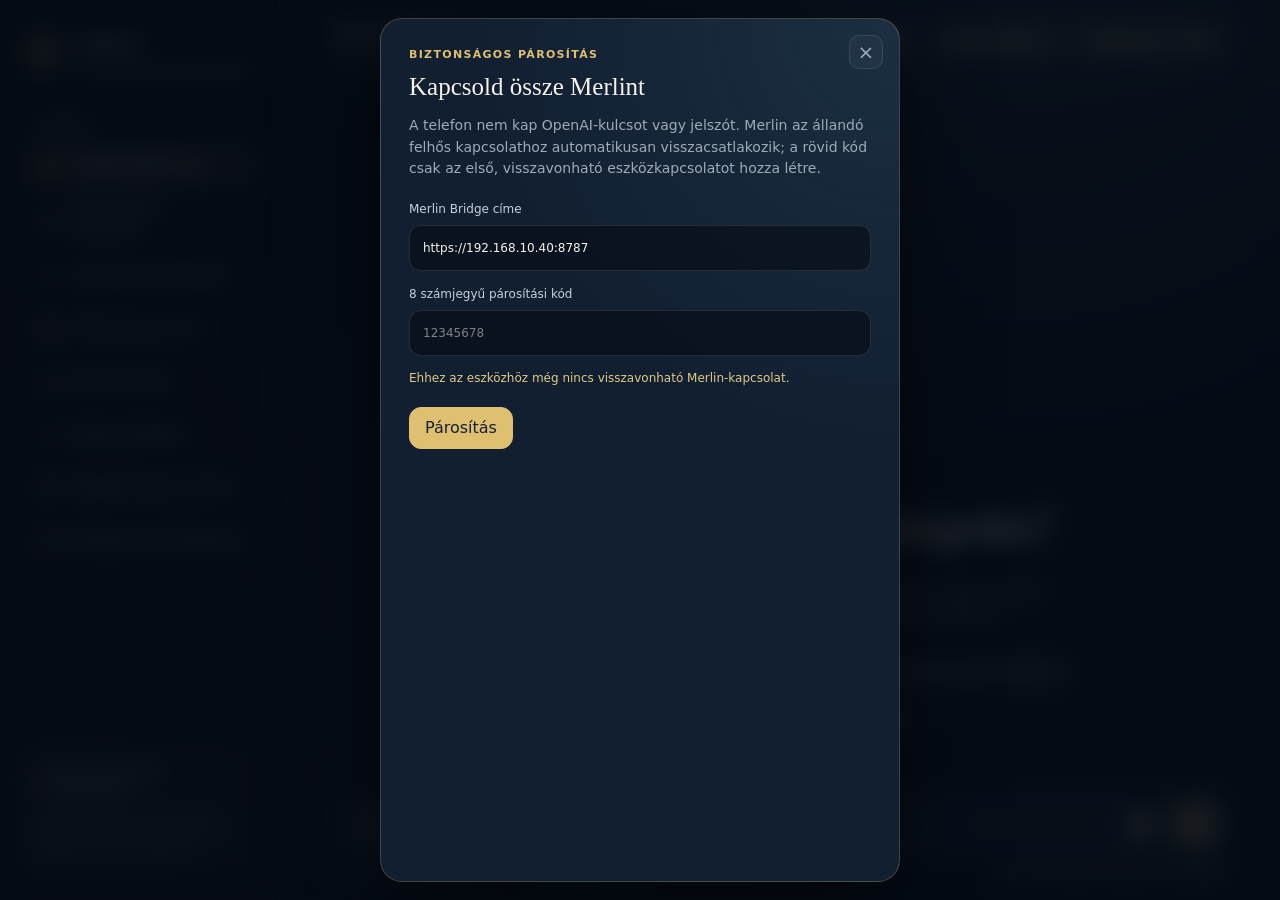
<file: index.html>
<!DOCTYPE html><html lang="hu"><head><meta charSet="utf-8"/><meta name="viewport" content="width=device-width, initial-scale=1"/><link rel="stylesheet" href="./assets/index-_eXHFi72.css" data-rsc-css-href="./assets/index-_eXHFi72.css" data-precedence="vite-rsc/importer-resources"/><link rel="modulepreload" href="./assets/layout-segment-context-C3D1Ju8n.js" crossorigin=""/><link rel="modulepreload" href="./assets/rolldown-runtime-S-ySWqyJ.js" crossorigin=""/><link rel="modulepreload" href="./assets/index-k6g_TwNm.js" crossorigin=""/><link rel="modulepreload" href="./assets/framework-CXnKph_e.js" crossorigin=""/><link rel="modulepreload" href="./assets/MerlinClient-x7EN8ZZr.js" crossorigin=""/><title>Merlin — személyes kabinetfőnök</title><meta name="description" content="Mobil kabinetfőnök szerveroldali előzményekkel, teljes szöveges kereséssel és felügyelt műveletekkel."/><meta name="application-name" content="Merlin"/><meta property="og:title" content="Merlin — személyes kabinetfőnök"/><meta property="og:description" content="Korábbi beszélgetések, teljes szöveges keresés és külön jóváhagyáshoz kötött írási műveletek."/><meta property="og:type" content="website"/><meta property="og:locale" content="hu_HU"/><meta property="og:image" content="https://disputa.github.io/merlin-kabinetfonok-pwa/merlin-social-v1.png"/><meta property="og:image:width" content="1672"/><meta property="og:image:height" content="941"/><meta property="og:image:alt" content="Merlin mobilalkalmazás beszélgetési előzményekkel és felügyelt jogosultságokkal"/><meta name="twitter:card" content="summary_large_image"/><meta name="twitter:title" content="Merlin — személyes kabinetfőnök"/><meta name="twitter:description" content="Korábbi beszélgetések, teljes szöveges keresés és felügyelt műveletek."/><meta name="twitter:image" content="https://disputa.github.io/merlin-kabinetfonok-pwa/merlin-social-v1.png"/><link rel="icon" href="https://disputa.github.io/merlin-kabinetfonok-pwa/icon-192.png"/><link rel="apple-touch-icon" href="https://disputa.github.io/merlin-kabinetfonok-pwa/icon-192.png"/><link rel="manifest" href="https://disputa.github.io/merlin-kabinetfonok-pwa/manifest.webmanifest"/><meta name="theme-color" content="#101c2d"/><meta name="color-scheme" content="dark"/><meta http-equiv="Content-Security-Policy" content="default-src &#x27;self&#x27;; base-uri &#x27;none&#x27;; object-src &#x27;none&#x27;; frame-ancestors &#x27;none&#x27;; form-action &#x27;self&#x27;; script-src &#x27;self&#x27; &#x27;unsafe-inline&#x27;; style-src &#x27;self&#x27; &#x27;unsafe-inline&#x27;; img-src &#x27;self&#x27; data: blob:; font-src &#x27;self&#x27;; manifest-src &#x27;self&#x27;; connect-src &#x27;self&#x27; https://merlin-35-238-127-54.sslip.io https://192.168.10.40:8787 https://192.168.1.66:8787 http://127.0.0.1:8787 http://localhost:8787;"/><script>self.__VINEXT_RSC_PARAMS__={}</script><script>self.__VINEXT_RSC_NAV__={"pathname":"/","searchParams":[]}</script><link rel="modulepreload" href="./assets/index-k6g_TwNm.js" />
</head><body><div class="app-shell"><aside class="sidebar"><div class="brand"><div class="brand-mark" aria-hidden="true">M</div><div class="brand-copy"><strong>Merlin</strong><span>Professzionális kabinetfőnök</span></div></div><p class="nav-label">Főmenü</p><nav class="nav-list" aria-label="Főmenü"><button class="nav-item active" type="button"><span class="nav-icon" aria-hidden="true">◉</span>Beszélj Merlinnel</button><button class="nav-item " type="button"><span class="nav-icon" aria-hidden="true">◫</span>Pénzügyek / Marveen</button><button class="nav-item " type="button"><span class="nav-icon" aria-hidden="true">◇</span>Levelek és teendők</button><button class="nav-item " type="button"><span class="nav-icon" aria-hidden="true">▤</span>Dokumentumok</button><button class="nav-item " type="button"><span class="nav-icon" aria-hidden="true">◷</span>Előzmények</button><button class="nav-item " type="button"><span class="nav-icon" aria-hidden="true">✓</span>Jogosultságok</button><button class="nav-item " type="button"><span class="nav-icon" aria-hidden="true">⛨</span>UNION Green Invest</button><button class="nav-item" type="button"><span class="nav-icon" aria-hidden="true">⇄</span>Bridge és értesítések</button></nav><div class="sidebar-foot"><div class="online disconnected"><span class="online-dot" aria-hidden="true"></span>Merlin-kapcsolat előkészítése</div><p class="security-note">Merlin a titkosított, állandó felhős Bridge-et keresi; OpenAI-kulcsot és jelszót nem tárol a telefonon.</p></div></aside><main class="main"><header class="topbar"><div class="mobile-brand"><div class="brand-mark" aria-hidden="true">M</div>Merlin</div><div class="topbar-copy"><h2 class="topbar-title">Beszélj Merlinnel</h2><p class="topbar-subtitle">Írásban vagy hanggal, közvetlenül</p></div><div class="topbar-actions"><button class="view-toggle" type="button">Pénzügyek</button><button class="connection-button disconnected" type="button">Kapcsolódás</button><button class="install-button" type="button" disabled="" title="A böngésző menüjéből is telepíthető">Telepíthető PWA</button></div></header><section class="conversation" aria-live="polite"><div class="welcome"><div class="welcome-orbit" aria-hidden="true">M</div><h1>Miben lehetek a segítségedre?</h1><p>Írj, vagy érintsd meg a mikrofont. Merlin egy helyen fogja össze a napi teendőket, projekteket és pénzügyi áttekintéseket.</p><div class="quick-actions" aria-label="Gyors kérdések"><button class="quick-action" type="button">Mi a legfontosabb dolgom ma?</button><button class="quick-action" type="button">Mit tudunk az UNION biztosításról?</button><button class="quick-action" type="button">Készíts rövid reggeli eligazítást.</button></div></div></section><footer class="composer-wrap"><form class="composer"><input class="visually-hidden" type="file" accept="image/*" multiple=""/><button class="round-button attachment" type="button" aria-label="Fotó vagy képernyőkép csatolása" title="Fotó vagy képernyőkép csatolása">＋</button><textarea aria-label="Üzenet Merlinnek" placeholder="Írj Merlinnek…" rows="1"></textarea><button class="round-button voice " type="button" aria-label="Folyamatos hangbevitel indítása" title="Folyamatos, többmondatos diktálás indítása">●</button><button class="round-button send" type="submit" aria-label="Üzenet elküldése" disabled="">↑</button></form><div class="composer-meta"><span>A mikrofon csak érintésre indul, a nyers hangot nem tároljuk.</span><span class="prototype-badge">v0.4.1 · automatikus kapcsolat-helyreállítás</span></div></footer></main><nav class="mobile-nav" aria-label="Mobil főmenü"><button class="active" type="button"><span aria-hidden="true">◉</span>Beszélgetés</button><button class="" type="button"><span aria-hidden="true">◷</span>Előzmények</button><button class="" type="button"><span aria-hidden="true">◇</span>Levelek</button><button class="" type="button"><span aria-hidden="true">✓</span>Jogok</button></nav></div><script id="_R_">import("./assets/index-k6g_TwNm.js")</script></body></html><script>self.__VINEXT_RSC_CHUNKS__=self.__VINEXT_RSC_CHUNKS__||[];self.__VINEXT_RSC_CHUNKS__.push("2:I[\"27c42e032d56\",[],\"Children\",1]\n3:I[\"3604f83de968\",[],\"LayoutSegmentProvider\",1]\n4:I[\"27c42e032d56\",[],\"Slot\",1]\n5:I[\"d4e6a006cbb8\",[],\"RedirectBoundary\",1]\n:HL[\"./assets/index-_eXHFi72.css\",\"style\"]\n")</script><script>self.__VINEXT_RSC_CHUNKS__=self.__VINEXT_RSC_CHUNKS__||[];self.__VINEXT_RSC_CHUNKS__.push("0:{\"__route\":\"route:/\",\"__interceptionContext\":null,\"__layoutIds\":[\"layout:/\"],\"__rootLayout\":\"/\",\"page:/\":\"$L1\",\"layout:/\":[[[[\"$\",\"link\",\"css:./assets/index-_eXHFi72.css\",{\"rel\":\"stylesheet\",\"precedence\":\"vite-rsc/importer-resources\",\"href\":\"./assets/index-_eXHFi72.css\",\"data-rsc-css-href\":\"./assets/index-_eXHFi72.css\"}],\"$undefined\"],[\"$\",\"html\",null,{\"lang\":\"hu\",\"children\":[[\"$\",\"head\",null,{\"children\":[\"$\",\"meta\",null,{\"httpEquiv\":\"Content-Security-Policy\",\"content\":\"default-src 'self'; base-uri 'none'; object-src 'none'; frame-ancestors 'none'; form-action 'self'; script-src 'self' 'unsafe-inline'; style-src 'self' 'unsafe-inline'; img-src 'self' data: blob:; font-src 'self'; manifest-src 'self'; connect-src 'self' https://merlin-35-238-127-54.sslip.io https://192.168.10.40:8787 https://192.168.1.66:8787 http://127.0.0.1:8787 http://localhost:8787;\"}]}],[\"$\",\"body\",null,{\"children\":[\"$\",\"$L2\",null,{}]}]]}]],null],\"route:/\":[[[\"$\",\"meta\",null,{\"charSet\":\"utf-8\"}],[[\"$\",\"title\",\"0\",{\"children\":\"Merlin — személyes kabinetfőnök\"}],[\"$\",\"meta\",\"1\",{\"name\":\"description\",\"content\":\"Mobil kabinetfőnök szerveroldali előzményekkel, teljes szöveges kereséssel és felügyelt műveletekkel.\"}],[\"$\",\"meta\",\"2\",{\"name\":\"application-name\",\"content\":\"Merlin\"}],[\"$\",\"meta\",\"3\",{\"property\":\"og:title\",\"content\":\"Merlin — személyes kabinetfőnök\"}],[\"$\",\"meta\",\"4\",{\"property\":\"og:description\",\"content\":\"Korábbi beszélgetések, teljes szöveges keresés és külön jóváhagyáshoz kötött írási műveletek.\"}],[\"$\",\"meta\",\"5\",{\"property\":\"og:type\",\"content\":\"website\"}],[\"$\",\"meta\",\"6\",{\"property\":\"og:locale\",\"content\":\"hu_HU\"}],[\"$\",\"meta\",\"7\",{\"property\":\"og:image\",\"content\":\"https://disputa.github.io/merlin-kabinetfonok-pwa/merlin-social-v1.png\"}],[\"$\",\"meta\",\"8\",{\"property\":\"og:image:width\",\"content\":\"1672\"}],[\"$\",\"meta\",\"9\",{\"property\":\"og:image:height\",\"content\":\"941\"}],[\"$\",\"meta\",\"10\",{\"property\":\"og:image:alt\",\"content\":\"Merlin mobilalkalmazás beszélgetési előzményekkel és felügyelt jogosultságokkal\"}],[\"$\",\"meta\",\"11\",{\"name\":\"twitter:card\",\"content\":\"summary_large_image\"}],[\"$\",\"meta\",\"12\",{\"name\":\"twitter:title\",\"content\":\"Merlin — személyes kabinetfőnök\"}],[\"$\",\"meta\",\"13\",{\"name\":\"twitter:description\",\"content\":\"Korábbi beszélgetések, teljes szöveges keresés és felügyelt műveletek.\"}],[\"$\",\"meta\",\"14\",{\"name\":\"twitter:image\",\"content\":\"https://disputa.github.io/merlin-kabinetfonok-pwa/merlin-social-v1.png\"}],[\"$\",\"link\",\"15\",{\"rel\":\"icon\",\"href\":\"https://disputa.github.io/merlin-kabinetfonok-pwa/icon-192.png\"}],[\"$\",\"link\",\"16\",{\"rel\":\"apple-touch-icon\",\"href\":\"https://disputa.github.io/merlin-kabinetfonok-pwa/icon-192.png\"}],[\"$\",\"link\",\"17\",{\"rel\":\"manifest\",\"href\":\"https://disputa.github.io/merlin-kabinetfonok-pwa/manifest.webmanifest\"}]],[[\"$\",\"meta\",\"0\",{\"name\":\"viewport\",\"content\":\"width=device-width, initial-scale=1\"}],[\"$\",\"meta\",\"1\",{\"name\":\"theme-color\",\"content\":\"#101c2d\"}],[\"$\",\"meta\",\"2\",{\"name\":\"color-scheme\",\"content\":\"dark\"}]]],[\"$\",\"$L3\",null,{\"segmentMap\":{\"children\":[]},\"children\":[\"$\",\"$L4\",null,{\"id\":\"layout:/\",\"parallelSlots\":\"$undefined\",\"children\":[\"$\",\"$L5\",null,{\"children\":[\"$\",\"$L3\",null,{\"segmentMap\":{\"children\":[]},\"children\":[\"$\",\"$L4\",null,{\"id\":\"page:/\"}]}]}]}]}]],\"__layoutFlags\":{\"layout:/\":\"s\"},\"__artifactCompatibility\":{\"schemaVersion\":1,\"graphVersion\":\"app-route-graph:4uhn5s1wvoptc\",\"deploymentVersion\":\"ee4eaf55-7288-4d01-b23e-b67e3c8ff090\",\"appElementsSchemaVersion\":1,\"rscPayloadSchemaVersion\":1,\"rootBoundaryId\":\"/\",\"renderEpoch\":null}}\n")</script><script>self.__VINEXT_RSC_CHUNKS__=self.__VINEXT_RSC_CHUNKS__||[];self.__VINEXT_RSC_CHUNKS__.push("6:I[\"8bf41e5bb444\",[],\"MerlinClient\",1]\n1:[\"$\",\"$L6\",null,{}]\n")</script><script>self.__VINEXT_RSC_DONE__=true</script>
</file>
<file: assets/index-_eXHFi72.css>
/*! tailwindcss v4.2.1 | MIT License | https://tailwindcss.com */
@layer theme{:root,:host{--font-sans:ui-sans-serif, system-ui, sans-serif, "Apple Color Emoji", "Segoe UI Emoji", "Segoe UI Symbol", "Noto Color Emoji";--font-mono:ui-monospace, SFMono-Regular, Menlo, Monaco, Consolas, "Liberation Mono", "Courier New", monospace;--spacing:.25rem;--default-font-family:var(--font-sans);--default-mono-font-family:var(--font-mono)}}@layer base{*,:after,:before,::backdrop{box-sizing:border-box;border:0 solid;margin:0;padding:0}::file-selector-button{box-sizing:border-box;border:0 solid;margin:0;padding:0}html,:host{-webkit-text-size-adjust:100%;tab-size:4;line-height:1.5;font-family:var(--default-font-family,ui-sans-serif, system-ui, sans-serif, "Apple Color Emoji", "Segoe UI Emoji", "Segoe UI Symbol", "Noto Color Emoji");font-feature-settings:var(--default-font-feature-settings,normal);font-variation-settings:var(--default-font-variation-settings,normal);-webkit-tap-highlight-color:transparent}hr{height:0;color:inherit;border-top-width:1px}abbr:where([title]){-webkit-text-decoration:underline dotted;text-decoration:underline dotted}h1,h2,h3,h4,h5,h6{font-size:inherit;font-weight:inherit}a{color:inherit;-webkit-text-decoration:inherit;-webkit-text-decoration:inherit;-webkit-text-decoration:inherit;-webkit-text-decoration:inherit;text-decoration:inherit}b,strong{font-weight:bolder}code,kbd,samp,pre{font-family:var(--default-mono-font-family,ui-monospace, SFMono-Regular, Menlo, Monaco, Consolas, "Liberation Mono", "Courier New", monospace);font-feature-settings:var(--default-mono-font-feature-settings,normal);font-variation-settings:var(--default-mono-font-variation-settings,normal);font-size:1em}small{font-size:80%}sub,sup{vertical-align:baseline;font-size:75%;line-height:0;position:relative}sub{bottom:-.25em}sup{top:-.5em}table{text-indent:0;border-color:inherit;border-collapse:collapse}:-moz-focusring{outline:auto}progress{vertical-align:baseline}summary{display:list-item}ol,ul,menu{list-style:none}img,svg,video,canvas,audio,iframe,embed,object{vertical-align:middle;display:block}img,video{max-width:100%;height:auto}button,input,select,optgroup,textarea{font:inherit;font-feature-settings:inherit;font-variation-settings:inherit;letter-spacing:inherit;color:inherit;opacity:1;background-color:#0000;border-radius:0}::file-selector-button{font:inherit;font-feature-settings:inherit;font-variation-settings:inherit;letter-spacing:inherit;color:inherit;opacity:1;background-color:#0000;border-radius:0}:where(select:is([multiple],[size])) optgroup{font-weight:bolder}:where(select:is([multiple],[size])) optgroup option{padding-inline-start:20px}::file-selector-button{margin-inline-end:4px}::placeholder{opacity:1}@supports (not ((-webkit-appearance:-apple-pay-button))) or (contain-intrinsic-size:1px){::placeholder{color:currentColor}@supports (color:color-mix(in lab, red, red)){::placeholder{color:color-mix(in oklab, currentcolor 50%, transparent)}}}textarea{resize:vertical}::-webkit-search-decoration{-webkit-appearance:none}::-webkit-date-and-time-value{min-height:1lh;text-align:inherit}::-webkit-datetime-edit{display:inline-flex}::-webkit-datetime-edit-fields-wrapper{padding:0}::-webkit-datetime-edit{padding-block:0}::-webkit-datetime-edit-year-field{padding-block:0}::-webkit-datetime-edit-month-field{padding-block:0}::-webkit-datetime-edit-day-field{padding-block:0}::-webkit-datetime-edit-hour-field{padding-block:0}::-webkit-datetime-edit-minute-field{padding-block:0}::-webkit-datetime-edit-second-field{padding-block:0}::-webkit-datetime-edit-millisecond-field{padding-block:0}::-webkit-datetime-edit-meridiem-field{padding-block:0}::-webkit-calendar-picker-indicator{line-height:1}:-moz-ui-invalid{box-shadow:none}button,input:where([type=button],[type=reset],[type=submit]){appearance:button}::file-selector-button{appearance:button}::-webkit-inner-spin-button{height:auto}::-webkit-outer-spin-button{height:auto}[hidden]:where(:not([hidden=until-found])){display:none!important}}@layer components;@layer utilities{.visible{visibility:visible}.static{position:static}.start{inset-inline-start:var(--spacing)}.block{display:block}}:root{--ink:#f6f3ec;--muted:#9eabba;--navy:#0a1421;--navy-raised:#101c2d;--panel:#121f31d1;--panel-strong:#18283e;--line:#e5dabe21;--gold:#dfc070;--gold-strong:#f1d68a;--sage:#7eb6a5;--danger:#ee8d7d}*{box-sizing:border-box}html{background:var(--navy);min-height:100%}body{min-height:100vh;color:var(--ink);background:radial-gradient(circle at 80% -15%, #385d7959, transparent 42%), radial-gradient(circle at -10% 80%, #8b6c3126, transparent 40%), var(--navy);-webkit-font-smoothing:antialiased;margin:0;font-family:Inter,ui-sans-serif,system-ui,-apple-system,BlinkMacSystemFont,Segoe UI,sans-serif}button,textarea,input{font:inherit}button{color:inherit}button:focus-visible,textarea:focus-visible,input:focus-visible{outline-offset:3px;outline:3px solid #f1d68a6b}.app-shell{grid-template-columns:280px minmax(0,1fr);min-height:100dvh;display:grid}.sidebar{border-right:1px solid var(--line);-webkit-backdrop-filter:blur(20px);backdrop-filter:blur(20px);background:#07101bb8;flex-direction:column;height:100vh;padding:28px 22px;display:flex;position:sticky;top:0}.brand{align-items:center;gap:13px;margin-bottom:36px;display:flex}.brand-mark{width:46px;height:46px;color:var(--gold-strong);background:linear-gradient(145deg,#dfc0702e,#dfc07008);border:1px solid #f1d68a66;border-radius:15px;place-items:center;font-family:Georgia,Times New Roman,serif;font-size:25px;display:grid;box-shadow:inset 0 1px #ffffff14}.brand-copy strong{letter-spacing:.02em;font-family:Georgia,Times New Roman,serif;font-size:21px;font-weight:500;display:block}.brand-copy span{color:var(--muted);margin-top:2px;font-size:12px;display:block}.nav-label{color:#6f7e8f;letter-spacing:.12em;text-transform:uppercase;margin:0 10px 10px;font-size:11px;font-weight:700}.nav-list{gap:7px;display:grid}.nav-item{width:100%;min-height:46px;color:var(--muted);cursor:pointer;text-align:left;background:0 0;border:1px solid #0000;border-radius:13px;align-items:center;gap:12px;padding:0 13px;display:flex}.nav-item.active{color:var(--ink);background:#dfc07014;border-color:#dfc07029}.nav-icon{width:24px;height:24px;color:var(--gold);place-items:center;font-size:17px;display:grid}.sidebar-foot{border:1px solid var(--line);background:#ffffff06;border-radius:14px;margin-top:auto;padding:14px}.online{color:#c5d8d2;align-items:center;gap:8px;font-size:13px;display:flex}.online-dot{background:var(--sage);border-radius:50%;width:8px;height:8px;box-shadow:0 0 0 4px #7eb6a51f}.online.disconnected .online-dot,.online.error .online-dot{background:#b18d72;box-shadow:0 0 0 4px #b18d721f}.online.checking .online-dot{background:var(--gold);animation:1.4s infinite pulse}.security-note{color:#7f8d9d;margin:9px 0 0;font-size:11px;line-height:1.45}.main{grid-template-rows:auto 1fr auto;min-width:0;min-height:100dvh;display:grid}.topbar{border-bottom:1px solid var(--line);justify-content:space-between;align-items:center;gap:20px;min-height:74px;padding:15px clamp(20px,4vw,54px);display:flex}.topbar-title{margin:0;font-family:Georgia,Times New Roman,serif;font-size:20px;font-weight:500}.topbar-subtitle{color:var(--muted);margin:4px 0 0;font-size:12px}.topbar-actions{align-items:center;gap:9px;display:flex}.view-toggle,.connection-button,.install-button{min-height:38px;color:var(--gold-strong);cursor:pointer;background:#dfc07014;border:1px solid #dfc0703d;border-radius:11px;padding:0 14px}.view-toggle{color:#dce6ef;border-color:var(--line);background:#ffffff09}.connection-button.ready{color:#cce6de;background:#7eb6a51f;border-color:#7eb6a56b}.connection-backdrop{z-index:50;-webkit-backdrop-filter:blur(12px);backdrop-filter:blur(12px);background:#040a12c7;place-items:center;padding:18px;display:grid;position:fixed;inset:0}.connection-panel{box-sizing:border-box;overscroll-behavior:contain;-webkit-overflow-scrolling:touch;touch-action:pan-y;background:radial-gradient(circle at 100% 0,#456c8533,#0000 42%),#111f31;border:1px solid #dfc0703d;border-radius:22px;width:min(520px,100%);height:calc(100dvh - 36px);padding:28px;position:relative;overflow-y:auto;box-shadow:0 30px 100px #0000007a}.connection-panel h2{margin:4px 36px 10px 0;font-family:Georgia,Times New Roman,serif;font-size:25px;font-weight:500}.connection-panel>p:not(.connection-kicker,.connection-notice){color:var(--muted);margin:0 0 20px;font-size:14px;line-height:1.55}.connection-kicker{color:var(--gold);letter-spacing:.12em;text-transform:uppercase;margin:0;font-size:11px;font-weight:700}.connection-panel label{color:#c7d1dc;gap:7px;margin-top:14px;font-size:12px;display:grid}.connection-panel input{border:1px solid var(--line);width:100%;min-height:46px;color:var(--ink);background:#050c159e;border-radius:12px;padding:0 13px}.connection-close{border:1px solid var(--line);width:34px;height:34px;color:var(--muted);cursor:pointer;background:#ffffff08;border-radius:10px;font-size:20px;position:absolute;top:16px;right:16px}.connection-notice{color:#e0c985;margin:13px 0 0;font-size:12px;line-height:1.5}.connection-actions{flex-wrap:wrap;gap:9px;margin-top:20px;display:flex}.connection-actions button{cursor:pointer;border-radius:12px;min-height:42px;padding:0 15px}.connection-primary{border:1px solid var(--gold);color:#152035;background:var(--gold)}.connection-secondary{border:1px solid var(--line);color:var(--muted);background:0 0}.push-settings{border-top:1px solid var(--line);gap:15px;margin-top:24px;padding-top:22px;display:grid}.push-settings h3{margin:3px 0 6px;font-size:1.05rem}.push-settings p{color:var(--muted);margin:0;line-height:1.5}.push-toggles{grid-template-columns:repeat(3,minmax(0,1fr));gap:8px;display:grid}.connection-panel .push-toggle{border:1px solid var(--line);color:#dce6ef;border-radius:10px;align-items:center;gap:8px;min-height:42px;padding:8px 10px;font-size:.82rem;display:flex}.connection-panel .push-toggle input{width:18px;min-height:18px;accent-color:var(--gold)}.quiet-hours{grid-template-columns:1fr 1fr;gap:10px;display:grid}.push-enable{min-height:44px;padding:0 16px}.push-callout{border:1px solid var(--gold);color:#152035;background:var(--gold);text-align:left;cursor:pointer;border-radius:15px;gap:5px;width:min(520px,100%);margin:18px auto 4px;padding:15px 18px;display:grid}.push-callout span{color:#0a1421c2;font-size:.84rem}.push-callout.active{color:#dce6ef;background:#7eb6a51a;border-color:#7eb6a57a}.push-callout.active span{color:var(--muted)}.daily-briefing{background:radial-gradient(circle at 90% 0%, #dfc0701f, transparent 42%), var(--panel);border:1px solid #dfc07047;border-radius:20px;gap:18px;padding:clamp(20px,4vw,30px);display:grid}.daily-briefing h2{margin:4px 0 7px;font-family:Georgia,Times New Roman,serif;font-size:clamp(1.45rem,4vw,2rem)}.daily-briefing p{color:var(--muted);margin:0}.daily-briefing-grid{grid-template-columns:repeat(2,minmax(0,1fr));gap:10px;display:grid}.daily-briefing-grid article{border:1px solid var(--line);background:#060f1957;border-radius:13px;gap:3px;padding:15px;display:grid}.daily-briefing-grid strong{color:var(--gold);font-size:1.35rem}.daily-briefing-grid span{color:#e8eef4}.daily-briefing-grid small,.daily-note{color:var(--muted)}.daily-news-links{grid-template-columns:repeat(2,minmax(0,1fr));gap:12px;display:grid}.account-usage-card{border:1px solid var(--line);border-radius:14px;gap:12px;min-width:0;padding:18px;display:grid}.account-usage-card h3{margin:0}.account-usage-card .account-credit-balance{color:var(--gold);font-size:clamp(1.3rem,5vw,1.8rem);font-weight:700}.account-usage-card small{color:var(--muted)}.daily-news-links>div{flex-wrap:wrap;align-items:center;gap:8px;display:flex}.daily-news-links strong{width:100%}.daily-news-links a{border:1px solid var(--line);color:#dce6ef;border-radius:999px;padding:7px 10px;font-size:.82rem;text-decoration:none}.conversation{flex-direction:column;justify-content:flex-end;gap:20px;width:min(900px,100%);min-width:0;max-width:100%;margin:0 auto;padding:clamp(30px,6vh,76px) clamp(18px,4vw,44px) 28px;display:flex}.finance-view{width:min(1120px,100%);margin:0 auto;padding:clamp(24px,4vh,48px) clamp(18px,4vw,44px) 48px;overflow-y:auto}.merlin-opened-notice{width:min(1032px,100% - 36px);color:var(--foreground);background:#252b2ff5;border:1px solid #dfc07080;border-radius:18px;margin:22px auto 0;padding:22px 26px}.merlin-opened-notice h2{margin:5px 0 12px;font-family:Georgia,Times New Roman,serif;font-weight:500}.merlin-opened-notice p{white-space:pre-wrap;line-height:1.55}.merlin-opened-notice small{color:var(--muted);margin-top:14px;display:block}.finance-toolbar{justify-content:space-between;align-items:flex-start;gap:18px;margin-bottom:22px;display:flex}.finance-toolbar h1,.finance-state-card h1{margin:3px 0 0;font-family:Georgia,Times New Roman,serif;font-size:clamp(27px,4vw,39px);font-weight:400}.finance-toolbar-actions{flex-wrap:wrap;justify-content:flex-end;gap:8px;display:flex}.finance-toolbar-actions button,.finance-state-card>button,.finance-state-actions button{color:#162033;background:var(--gold);cursor:pointer;border:1px solid #dfc07052;border-radius:12px;min-height:42px;padding:0 16px}.finance-toolbar-actions button:disabled{cursor:wait;opacity:.62}.finance-kicker{color:var(--gold);letter-spacing:.13em;text-transform:uppercase;margin:0;font-size:11px;font-weight:700}.freshness{color:#c9dfd8;background:#7eb6a51f;border-radius:999px;width:fit-content;margin:9px 0 0;padding:5px 9px;font-size:11px}.freshness.stale{color:#e5cc88;background:#dfc0701f}.freshness.unknown{color:var(--muted);background:#ffffff0d}.finance-state-card,.finance-card{border:1px solid var(--line);background:linear-gradient(145deg,#ffffff09,#0000 58%),#08121fc2;border-radius:18px;box-shadow:0 18px 48px #00000021}.finance-state-card{flex-direction:column;justify-content:center;align-items:flex-start;min-height:260px;padding:clamp(25px,5vw,50px);display:flex}.finance-state-card.compact{min-height:auto;margin-bottom:16px;padding:22px}.finance-state-card.compact h2{margin:0 0 7px;font-family:Georgia,Times New Roman,serif;font-weight:500}.briefing-decision-block{background:linear-gradient(145deg,#dfc0701a,#0000 58%),#08121fe6;border-color:#dfc0705c}.briefing-decision-grid{width:100%}.finance-state-card p{max-width:650px;color:var(--muted);margin:12px 0 18px;line-height:1.55}.finance-state-card.error{border-color:#d3867447}.finance-spinner{border:2px solid #dfc07033;border-top-color:var(--gold);border-radius:50%;width:28px;height:28px;margin-bottom:16px;animation:.9s linear infinite finance-spin}.finance-state-actions{flex-wrap:wrap;gap:9px;display:flex}.finance-state-actions button:last-child{color:var(--ink);border-color:var(--line);background:0 0}.finance-inline-error{color:#ecc6bc;background:#7b382c1f;border:1px solid #d386744d;border-radius:12px;margin-bottom:16px;padding:12px 14px;font-size:12px;line-height:1.5}.finance-balance-grid,.finance-monthly-grid{grid-template-columns:repeat(2,minmax(0,1fr));gap:14px;display:grid}.finance-monthly-grid{margin-top:14px}.finance-card{min-width:0;padding:20px}.briefing-card.selected{outline:2px solid var(--gold);outline-offset:3px}.finance-card-heading{color:var(--muted);letter-spacing:.08em;text-transform:uppercase;justify-content:space-between;align-items:center;gap:12px;font-size:11px;display:flex}.finance-card-heading strong{color:var(--gold)}.balance-total{color:var(--ink);margin:18px 0;font-family:Georgia,Times New Roman,serif;font-size:clamp(27px,4vw,38px)}.finance-account-list,.transaction-list{margin:0;padding:0;list-style:none}.finance-account-list li{border-top:1px solid var(--line);justify-content:space-between;align-items:center;gap:14px;padding:11px 0;font-size:13px;display:flex}.finance-account-list span{min-width:0}.finance-account-list small{color:var(--muted);margin-top:3px;font-size:10px;display:block}.finance-metrics{grid-template-columns:repeat(2,minmax(0,1fr));gap:10px;margin:16px 0 0;display:grid}.finance-metrics div{border:1px solid var(--line);background:#ffffff06;border-radius:12px;min-width:0;padding:13px}.finance-metrics dt{color:var(--muted);font-size:10px}.finance-metrics dd{overflow-wrap:anywhere;margin:7px 0 0;font-size:14px;font-weight:600}.finance-metrics dd.income,.transaction-amount.income{color:#a9d7c9}.finance-metrics dd.expense,.transaction-amount.expense{color:#e9b4a6}.transaction-card{margin-top:14px}.transaction-list{margin-top:12px}.transaction-list li{border-top:1px solid var(--line);justify-content:space-between;align-items:center;gap:18px;padding:13px 0;display:flex}.transaction-main{min-width:0}.transaction-main strong,.transaction-main span{display:block}.transaction-main strong{overflow-wrap:anywhere;font-size:13px}.transaction-main span{color:var(--muted);margin-top:4px;font-size:10px;line-height:1.45}.transaction-amount{text-align:right;flex:none;font-size:13px;font-weight:700}.finance-muted,.finance-footnote{color:var(--muted);font-size:11px;line-height:1.5}.finance-footnote{margin:14px 2px 0}@keyframes finance-spin{to{transform:rotate(360deg)}}.welcome{text-align:center;margin:auto 0 8px}.welcome-orbit{width:78px;height:78px;color:var(--gold-strong);background:radial-gradient(circle,#dfc07040,#0000 58%),#dfc07009;border:1px solid #dfc07040;border-radius:26px;place-items:center;margin:0 auto 24px;font-family:Georgia,Times New Roman,serif;font-size:38px;display:grid;box-shadow:0 20px 70px #00000047}.welcome h1{letter-spacing:-.025em;margin:0;font-family:Georgia,Times New Roman,serif;font-size:clamp(30px,5vw,48px);font-weight:400}.welcome p{max-width:560px;color:var(--muted);margin:14px auto 0;font-size:clamp(14px,2vw,16px);line-height:1.65}.quick-actions{flex-wrap:wrap;justify-content:center;gap:9px;margin:24px auto 0;display:flex}.quick-action{border:1px solid var(--line);color:#bec8d2;cursor:pointer;background:#ffffff06;border-radius:999px;min-height:39px;padding:0 14px}.quick-action:hover{color:var(--ink);border-color:#dfc07047}.messages{gap:16px;width:100%;min-width:0;display:grid}.message{border:1px solid var(--line);overflow-wrap:anywhere;white-space:pre-wrap;border-radius:18px;width:fit-content;min-width:0;max-width:min(680px,90%);padding:14px 17px;font-size:1.0625rem;line-height:1.62}.message.user{background:#dfc0701c;border-bottom-right-radius:5px;margin-left:auto}.message.merlin{background:var(--panel);border-bottom-left-radius:5px;margin-right:auto}.message-meta{justify-content:space-between;align-items:baseline;gap:12px;margin-bottom:5px;display:flex}.message-label{color:var(--gold);letter-spacing:.08em;text-transform:uppercase;font-size:11px;font-weight:700}.message-meta time{color:var(--muted);white-space:nowrap;font-size:11px}.typing{color:var(--muted);font-size:13px}.composer-wrap{padding:12px clamp(16px, 4vw, 54px) max(18px, env(safe-area-inset-bottom));border-top:1px solid var(--line);background:linear-gradient(#0a142166,#0a1421f5 38%)}.approval-card{background:#2e2719f2;border:1px solid #dfc07059;border-radius:16px;justify-content:space-between;align-items:center;gap:14px;width:min(900px,100%);margin:0 auto 10px;padding:14px;display:flex}.approval-card strong{color:var(--gold-strong)}.approval-card p{color:#d4d1c8;margin:4px 0 0;font-size:12px}.approval-card code{color:#d8e3ed;background:#040a128c;border-radius:8px;max-width:540px;margin-top:8px;padding:8px;font-size:11px;display:block;overflow-x:auto}.approval-actions{flex:none;gap:7px;display:flex}.approval-actions button{cursor:pointer;background:#dfc07014;border:1px solid #dfc0704d;border-radius:10px;min-height:38px;padding:0 12px}.attachment-panel{justify-content:space-between;align-items:center;gap:12px;width:min(900px,100%);margin:0 auto 10px;display:flex}.attachment-strip{gap:8px;display:flex;overflow-x:auto}.attachment-preview{background:var(--panel);border:1px solid #dfc07047;border-radius:14px;flex:none;width:68px;height:68px;position:relative;overflow:hidden}.attachment-preview img,.message-images img{object-fit:cover;width:100%;height:100%;display:block}.attachment-preview button{color:#fff;cursor:pointer;background:#050b14d1;border:0;border-radius:50%;width:24px;height:24px;font-size:18px;line-height:1;position:absolute;top:4px;right:4px}.attachment-notice{color:#d9c78d;width:min(900px,100%);margin:0 auto 8px;font-size:12px}.message-images{grid-template-columns:repeat(2,minmax(0,1fr));gap:6px;width:min(310px,100%);margin-bottom:10px;display:grid}.message-images img{border-radius:10px;min-height:120px;max-height:250px}.visually-hidden{clip:rect(0, 0, 0, 0)!important;white-space:nowrap!important;border:0!important;width:1px!important;height:1px!important;padding:0!important;position:absolute!important;overflow:hidden!important}.composer{background:#142234e6;border:1px solid #dfc0702e;border-radius:20px;grid-template-columns:auto 1fr auto auto;align-items:end;gap:8px;width:min(900px,100%);margin:0 auto;padding:10px 10px 10px 18px;display:grid;box-shadow:0 20px 70px #00000038}.composer textarea{resize:none;width:100%;min-height:45px;max-height:130px;color:var(--ink);background:0 0;border:0;outline:0;padding:12px 0 8px;line-height:1.4}.composer textarea::placeholder{color:#738194}.round-button{border:1px solid var(--line);cursor:pointer;background:#ffffff09;border-radius:15px;place-items:center;width:46px;height:46px;font-size:20px;display:grid}.round-button.voice{color:var(--gold-strong)}.round-button.attachment{color:var(--gold-strong);font-size:25px}.round-button.voice.listening{color:#fff;background:#ee8d7d47;border-color:#ee8d7da6;animation:1.4s infinite pulse}.round-button.send{color:#162033;border-color:var(--gold);background:var(--gold)}.round-button:disabled{cursor:not-allowed;opacity:.42}.composer-meta{color:#6f7d8d;justify-content:space-between;gap:14px;width:min(900px,100%);margin:8px auto 0;font-size:11px;display:flex}.prototype-badge{color:#c8b474}.mobile-brand{display:none}@keyframes pulse{50%{opacity:.5}}@media (width<=900px),(orientation:landscape) and (height<=540px){.app-shell{display:block}.sidebar{display:none}.main{min-height:100dvh}.topbar{min-height:66px;padding:11px 16px}.topbar-copy{display:none}.mobile-brand{align-items:center;gap:10px;font-family:Georgia,Times New Roman,serif;font-size:19px;display:flex}.mobile-brand .brand-mark{border-radius:13px;width:39px;height:39px;font-size:21px}.install-button{display:none}.topbar-actions{gap:6px}.view-toggle,.connection-button{min-height:37px;padding:0 10px;font-size:12px}.connection-panel{padding:24px 18px}.push-toggles,.quiet-hours,.daily-briefing-grid,.daily-news-links{grid-template-columns:1fr}.conversation{padding-top:30px}.finance-view{padding:22px 14px 34px}.finance-toolbar{align-items:center}.finance-toolbar h1{font-size:27px}.finance-toolbar-actions button{padding:0 12px}.finance-balance-grid,.finance-monthly-grid{grid-template-columns:1fr}.finance-card{padding:17px}.finance-metrics{grid-template-columns:1fr 1fr}.transaction-list li{flex-direction:column;align-items:flex-start;gap:8px}.transaction-amount{align-self:flex-end}.welcome{margin-top:0}.welcome-orbit{border-radius:22px;width:66px;height:66px;font-size:32px}.quick-actions{margin-top:18px}.message{max-width:94%;font-size:1.0625rem;line-height:1.62}.composer-wrap{position:sticky;bottom:0}.composer{border-radius:18px;grid-template-columns:auto 1fr auto auto;padding-left:14px}.attachment-panel{align-items:flex-end}.approval-card{flex-direction:column;align-items:stretch}.approval-actions button{flex:1}.round-button{width:43px;height:43px}.composer-meta span:first-child{display:none}.composer-meta{justify-content:flex-end}}@media (width<=430px){.mobile-brand{font-size:0}.topbar{gap:8px}.topbar-actions{margin-left:auto}.finance-metrics{grid-template-columns:1fr}}@media (prefers-reduced-motion:reduce){*,:before,:after{scroll-behavior:auto!important;animation-duration:.01ms!important;animation-iteration-count:1!important}}.documents-view{background:linear-gradient(#f7f3eb 0%,#eef3f1 100%);flex:1;padding:32px clamp(18px,5vw,56px);overflow-y:auto}.documents-heading{justify-content:space-between;align-items:flex-start;gap:24px;margin-bottom:26px;display:flex}.documents-heading h1{color:#203038;margin:5px 0 8px;font-size:clamp(1.55rem,4vw,2.25rem)}.documents-heading p{color:#627077;margin:0}.documents-heading button,.document-card button{color:#fff;font:inherit;cursor:pointer;background:#236b78;border:0;border-radius:14px;padding:12px 18px;font-weight:750}.documents-grid{grid-template-columns:repeat(auto-fit,minmax(260px,1fr));gap:18px;display:grid}.document-card{background:#ffffffeb;border:1px solid #27474e24;border-radius:20px;flex-direction:column;align-items:flex-start;min-height:245px;padding:22px;display:flex;box-shadow:0 15px 35px #18323914}.document-card h2{color:#243039;margin:12px 0 8px}.document-card p{color:#5f6d73;flex:1;line-height:1.5}.document-card small{color:#778287;margin-bottom:16px}.document-kind{color:#9b431d;background:#ffe3d4;border-radius:999px;padding:5px 10px;font-size:.78rem;font-weight:800}.documents-error{color:#8c2f2f;background:#ffe9e7;border-radius:14px;margin:0 0 18px;padding:13px 15px}.history-list{gap:12px;display:grid}.history-search{color:#236b78;background:#fffffff5;border:1px solid #27474e2e;border-radius:16px;grid-template-columns:auto minmax(0,1fr) auto;align-items:center;gap:10px;min-height:54px;margin-bottom:18px;padding:0 16px;display:grid;box-shadow:0 12px 30px #18323912}.history-search input{color:#27363d;background:0 0;border:0;outline:0;min-width:0}.history-search small{color:#6f7d83}.history-card{text-align:left;color:#27363d;background:#fff;border:1px solid #27474e24;border-radius:16px;grid-template-columns:minmax(0,1fr) auto;align-items:center;gap:12px;width:100%;padding:5px;transition:border-color .16s,transform .16s,box-shadow .16s;display:grid}.history-card:hover{border-color:#236b7857;transform:translateY(-1px);box-shadow:0 12px 28px #18323914}.history-card.active{border-color:#277788;box-shadow:inset 4px 0 #277788}.history-open{text-align:left;color:#27363d;cursor:pointer;background:0 0;border:0;border-radius:12px;grid-template-columns:minmax(0,1fr) auto;gap:5px 18px;min-width:0;padding:12px 13px;display:grid}.history-open:hover{background:#f4f8f7}.history-open strong{text-overflow:ellipsis;white-space:nowrap;overflow:hidden}.history-open span,.history-open small{color:#768187;font-size:.82rem}.history-open small{text-overflow:ellipsis;white-space:nowrap;grid-column:1;overflow:hidden}.history-delete,.history-more{color:#9d3b31;cursor:pointer;background:#fff5f3;border:1px solid #a6413538;border-radius:12px;padding:10px 13px;font-weight:750}.history-delete{margin-right:7px}.history-delete:hover{background:#ffe9e5;border-color:#a6413573}.history-delete:disabled,.history-more:disabled{opacity:.55;cursor:wait}.history-more{color:#236b78;background:#ffffffe6;border-color:#236b783d;width:100%;margin-top:16px}.permission-grid{grid-template-columns:repeat(2,minmax(0,1fr));gap:18px;display:grid}.permission-card{color:#27363d;background:#ffffffed;border:1px solid #27474e24;border-radius:20px;min-height:210px;padding:22px;box-shadow:0 15px 35px #18323914}.permission-card span{color:#236b78;letter-spacing:.04em;text-transform:uppercase;background:#dff1ed;border-radius:999px;padding:6px 10px;font-size:.76rem;font-weight:850;display:inline-flex}.permission-card.supervised span{color:#8a5a12;background:#fff0c8}.permission-card.blocked span{color:#983d34;background:#ffe3df}.permission-card h2{margin:18px 0 9px;font-size:1.18rem}.permission-card p{color:#5f6d73;margin:0;line-height:1.6}.mobile-nav{display:none}.documents-empty{background:#fff;border-radius:16px;padding:22px}@media (width<=900px),(orientation:landscape) and (height<=540px){.main{padding-bottom:calc(66px + env(safe-area-inset-bottom))}.composer-wrap{bottom:calc(66px + env(safe-area-inset-bottom))}.documents-view{padding:20px 16px 28px}.documents-heading{flex-direction:column}.documents-heading button{width:100%}.history-heading{margin-bottom:18px}.history-card{grid-template-columns:minmax(0,1fr);gap:0}.history-open{grid-template-columns:minmax(0,1fr);gap:5px}.history-open small{grid-column:1}.history-delete{width:calc(100% - 14px);margin:0 7px 7px}.permission-grid{grid-template-columns:1fr}.permission-card{min-height:0}.mobile-nav{z-index:40;min-height:calc(66px + env(safe-area-inset-bottom));padding:6px 8px max(6px, env(safe-area-inset-bottom));-webkit-backdrop-filter:blur(18px);backdrop-filter:blur(18px);background:#07101bf5;border-top:1px solid #e5dabe29;grid-template-columns:repeat(4,minmax(0,1fr));gap:4px;display:grid;position:fixed;bottom:0;left:0;right:0;box-shadow:0 -12px 30px #03080e47}.mobile-nav button{color:#92a1b2;cursor:pointer;background:0 0;border:1px solid #0000;border-radius:12px;place-items:center;gap:2px;min-width:0;padding:5px 3px;font-size:.68rem;display:grid}.mobile-nav button span{color:var(--gold);font-size:1rem;line-height:1}.mobile-nav button.active{color:var(--ink);background:#dfc0701a;border-color:#dfc07033}}
</file>
